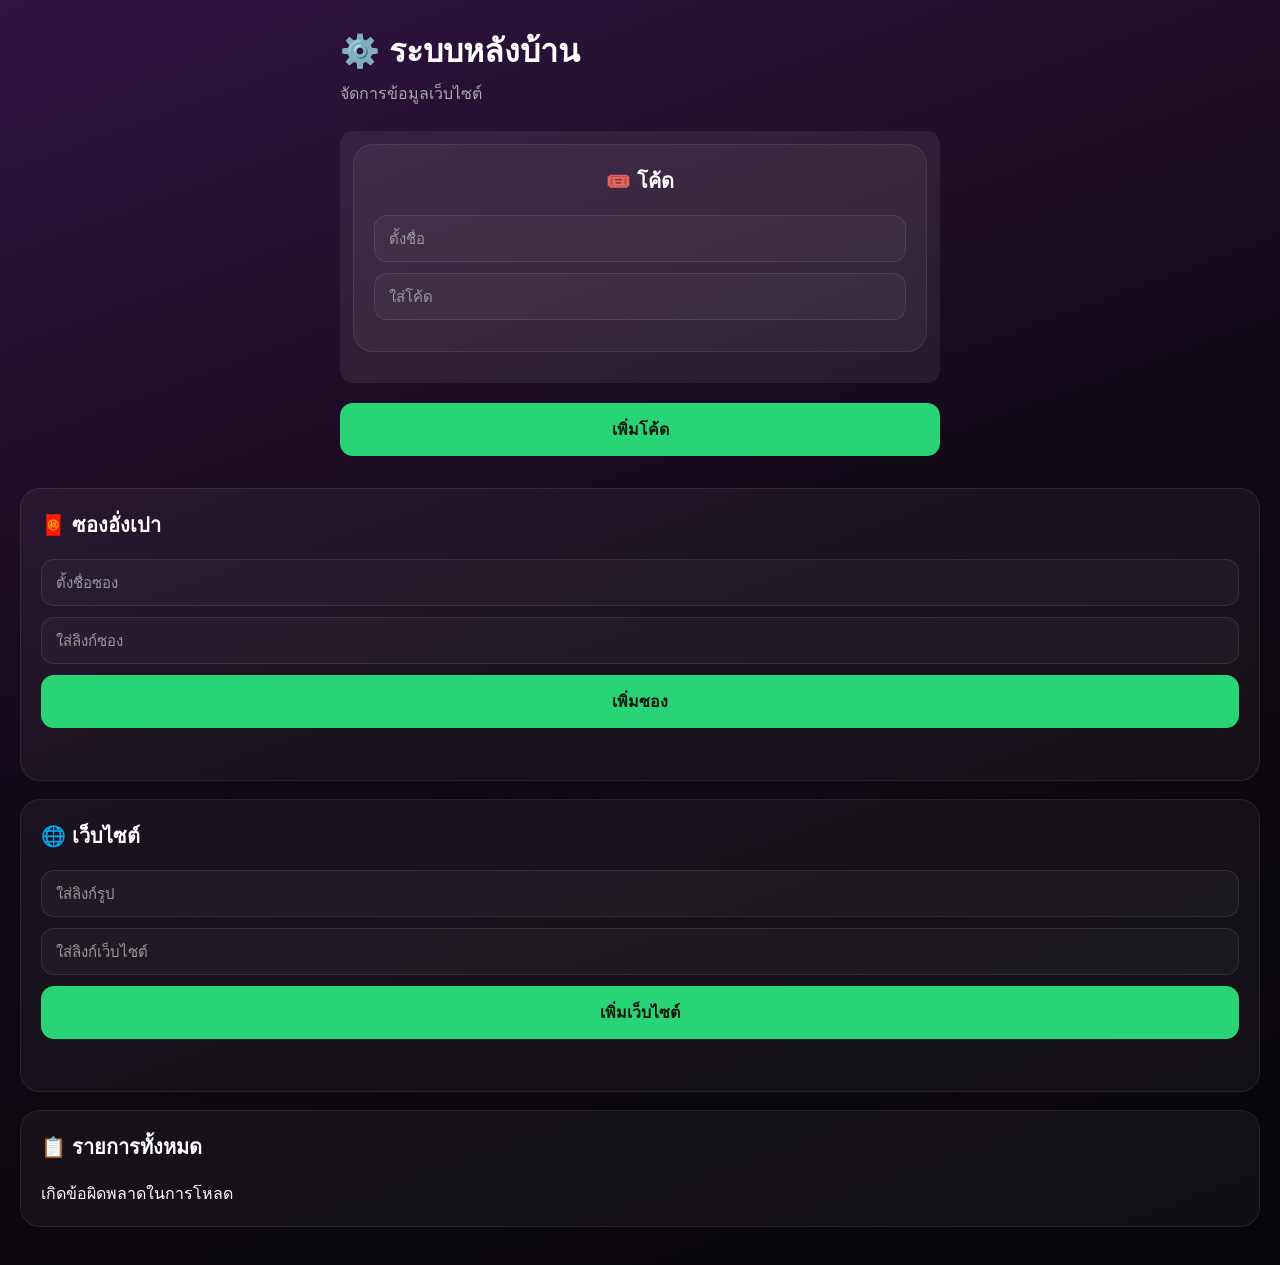
<file: admin.html>
<!DOCTYPE html><html lang="th">
<head>
<meta charset="UTF-8">
<meta name="viewport" content="width=device-width,initial-scale=1.0">
<title>ระบบหลังบ้าน</title><style>
*{box-sizing:border-box}

body{
  margin:0;
  padding:20px;
  min-height:100vh;
  font-family:Arial,sans-serif;
  color:#fff;
  background:linear-gradient(160deg,#321343,#100914,#070509);
}

.container{
  width:100%;
  max-width:600px;
  margin:auto;
}

h1{
  margin:5px 0;
}

.sub{
  color:#aaa;
  margin-bottom:25px;
}

.box{
  background:#ffffff0b;
  border:1px solid #ffffff14;
  border-radius:20px;
  padding:20px;
  margin-bottom:18px;
}

.box h2{
  margin:0 0 18px;
  font-size:20px;
}

input{
  width:100%;
  padding:14px;
  margin-bottom:11px;
  border:1px solid #ffffff18;
  border-radius:13px;
  outline:none;
  background:#ffffff08;
  color:white;
  font-size:15px;
}

input::placeholder{
  color:#999;
}

.add{
  width:100%;
  padding:14px;
  border:0;
  border-radius:13px;
  background:#29d477;
  color:#06150c;
  font-size:16px;
  font-weight:bold;
  cursor:pointer;
}

.back{
  width:100%;
  padding:13px;
  margin-bottom:20px;
  border:0;
  border-radius:13px;
  background:#ffffff12;
  color:white;
  cursor:pointer;
}

.status{
  min-height:20px;
  margin-top:12px;
  color:#70f4a4;
  font-size:14px;
}

.item{
  padding:15px;
  margin-top:10px;
  border-radius:14px;
  background:#ffffff08;
  border:1px solid #ffffff10;
}

.item img{
  width:55px;
  height:55px;
  object-fit:cover;
  border-radius:12px;
  margin-bottom:9px;
}

.item strong{
  display:block;
  margin-bottom:6px;
}

.item small{
  color:#aaa;
  word-break:break-all;
}

.delete{
  width:100%;
  margin-top:10px;
  padding:10px;
  border:0;
  border-radius:10px;
  background:#d83d55;
  color:white;
  cursor:pointer;
}

/* กล่องยืนยันลบ */
#deleteModal{
  position:fixed;
  inset:0;
  z-index:5000;
  display:none;
  align-items:center;
  justify-content:center;
  padding:20px;
  background:#000c;
}

#deleteModal.show{
  display:flex;
}

.confirmBox{
  width:100%;
  max-width:380px;
  padding:25px;
  border-radius:22px;
  background:#18101f;
  border:1px solid #ffffff18;
  box-shadow:0 20px 60px #000;
  text-align:center;
}

.confirmBox h2{
  margin:0 0 10px;
}

.confirmBox p{
  color:#aaa;
  margin-bottom:22px;
}

.confirmButtons{
  display:flex;
  gap:10px;
}

.confirmButtons button{
  flex:1;
  padding:13px;
  border:0;
  border-radius:12px;
  font-weight:bold;
  cursor:pointer;
}

.cancelBtn{
  background:#ffffff12;
  color:#fff;
}

.confirmDelete{
  background:#d83d55;
  color:#fff;
}

#deleteStatus{
  margin-top:12px;
  color:#ff8d9e;
  font-size:14px;
}
</style></head><body><div class="container">  <h1>⚙️ ระบบหลังบ้าน</h1>
  <div class="sub">จัดการข้อมูลเว็บไซต์</div><button
class="back"
type="button"
onclick="location.href='home.html'"

«»

← กลับหน้าเว็บไซต์

  </button>  <!-- โค้ด -->  <div class="box"><h2>🎟️ โค้ด</h2>

<input
  id="codeName"
  type="text"
  placeholder="ตั้งชื่อ"
>

<input
  id="codeValue"
  type="text"
  placeholder="ใส่โค้ด"
>

<button
  class="add"
  type="button"
  onclick="addCode()"
>
  เพิ่มโค้ด
</button>

<div id="codeStatus" class="status"></div>

  </div>  <!-- ซอง -->  <div class="box"><h2>🧧 ซองอั่งเปา</h2>

<input
  id="envelopeName"
  type="text"
  placeholder="ตั้งชื่อซอง"
>

<input
  id="envelopeLink"
  type="url"
  placeholder="ใส่ลิงก์ซอง"
>

<button
  class="add"
  type="button"
  onclick="addEnvelope()"
>
  เพิ่มซอง
</button>

<div id="envelopeStatus" class="status"></div>

  </div>  <!-- เว็บไซต์ -->  <div class="box"><h2>🌐 เว็บไซต์</h2>

<input
  id="websiteLogo"
  type="url"
  placeholder="ใส่ลิงก์รูป"
>

<input
  id="websiteLink"
  type="url"
  placeholder="ใส่ลิงก์เว็บไซต์"
>

<button
  class="add"
  type="button"
  onclick="addWebsite()"
>
  เพิ่มเว็บไซต์
</button>

<div id="websiteStatus" class="status"></div>

  </div>  <!-- รายการ -->  <div class="box"><h2>📋 รายการทั้งหมด</h2>

<div id="list">
  กำลังโหลด...
</div>

  </div></div><!-- กล่องยืนยันลบ --><div id="deleteModal">  <div class="confirmBox"><h2>🗑️ ยืนยันการลบ</h2>

<p>ต้องการลบรายการนี้ใช่ไหม?</p>

<div class="confirmButtons">

  <button
    class="cancelBtn"
    type="button"
    onclick="closeDeleteModal()"
  >
    ยกเลิก
  </button>

  <button
    class="confirmDelete"
    type="button"
    onclick="confirmDelete()"
  >
    ตกลง
  </button>

</div>

<div id="deleteStatus"></div>

  </div></div><script>

/* =========================
   SUPABASE
========================= */

const URL =
"https://xsjusojjwpzhbfsbmkax.supabase.co";

const KEY =
"sb_publishable_LC69PMvBvzkF6n6sMRFzEg_TIjTtkUZ";

const headers={
  "Content-Type":"application/json",
  "apikey":KEY,
  "Authorization":"Bearer "+KEY,
  "Prefer":"return=representation"
};


/* =========================
   ตัวแปรรายการที่จะลบ
========================= */

let deleteId = null;


/* =========================
   เพิ่มโค้ด
========================= */

async function addCode(){

  const name =
    document.getElementById("codeName").value.trim();

  const code =
    document.getElementById("codeValue").value.trim();

  const status =
    document.getElementById("codeStatus");

  if(!name || !code){

    status.innerText =
      "กรุณากรอกชื่อและโค้ด";

    return;
  }

  status.innerText =
    "กำลังเพิ่ม...";

  try{

    const response =
      await fetch(
        URL + "/rest/v1/items",
        {
          method:"POST",
          headers:headers,
          body:JSON.stringify({
            type:"code",
            name:name,
            code:code
          })
        }
      );

    if(!response.ok){

      status.innerText =
        "เพิ่มไม่สำเร็จ: " +
        await response.text();

      return;
    }

    document.getElementById("codeName").value="";
    document.getElementById("codeValue").value="";

    status.innerText =
      "เพิ่มโค้ดสำเร็จ ✓";

    loadItems();

  }catch(error){

    status.innerText =
      "เชื่อมต่อไม่สำเร็จ: " +
      error.message;

  }

}


/* =========================
   เพิ่มซอง
========================= */

async function addEnvelope(){

  const name =
    document.getElementById("envelopeName").value.trim();

  const link =
    document.getElementById("envelopeLink").value.trim();

  const status =
    document.getElementById("envelopeStatus");

  if(!name || !link){

    status.innerText =
      "กรุณากรอกชื่อและลิงก์ซอง";

    return;
  }

  status.innerText =
    "กำลังเพิ่ม...";

  try{

    const response =
      await fetch(
        URL + "/rest/v1/items",
        {
          method:"POST",
          headers:headers,
          body:JSON.stringify({
            type:"envelope",
            name:name,
            link:link
          })
        }
      );

    if(!response.ok){

      status.innerText =
        "เพิ่มไม่สำเร็จ: " +
        await response.text();

      return;
    }

    document.getElementById("envelopeName").value="";
    document.getElementById("envelopeLink").value="";

    status.innerText =
      "เพิ่มซองสำเร็จ ✓";

    loadItems();

  }catch(error){

    status.innerText =
      "เชื่อมต่อไม่สำเร็จ: " +
      error.message;

  }

}


/* =========================
   เพิ่มเว็บไซต์
========================= */

async function addWebsite(){

  const logo =
    document.getElementById("websiteLogo").value.trim();

  const link =
    document.getElementById("websiteLink").value.trim();

  const status =
    document.getElementById("websiteStatus");

  if(!logo || !link){

    status.innerText =
      "กรุณาใส่ลิงก์รูปและลิงก์เว็บไซต์";

    return;
  }

  status.innerText =
    "กำลังเพิ่ม...";

  try{

    const response =
      await fetch(
        URL + "/rest/v1/items",
        {
          method:"POST",
          headers:headers,
          body:JSON.stringify({
            type:"website",
            logo:logo,
            link:link
          })
        }
      );

    if(!response.ok){

      status.innerText =
        "เพิ่มไม่สำเร็จ: " +
        await response.text();

      return;
    }

    document.getElementById("websiteLogo").value="";
    document.getElementById("websiteLink").value="";

    status.innerText =
      "เพิ่มเว็บไซต์สำเร็จ ✓";

    loadItems();

  }catch(error){

    status.innerText =
      "เชื่อมต่อไม่สำเร็จ: " +
      error.message;

  }

}


/* =========================
   โหลดรายการ
========================= */

async function loadItems(){

  const list =
    document.getElementById("list");

  list.innerHTML =
    "กำลังโหลด...";

  try{

    const response =
      await fetch(
        URL +
        "/rest/v1/items?select=*&order=created_at.desc",
        {
          method:"GET",
          headers:headers
        }
      );

    if(!response.ok){

      list.innerText =
        "โหลดข้อมูลไม่สำเร็จ: " +
        await response.text();

      return;
    }

    const data =
      await response.json();

    if(!data.length){

      list.innerText =
        "ยังไม่มีข้อมูล";

      return;
    }

    list.innerHTML =
      data.map(function(item){

        if(item.type === "code"){

          return `
            <div class="item">

              <strong>
                🎟️ ${safe(item.name)}
              </strong>

              <small>
                โค้ด: ${safe(item.code)}
              </small>

              <button
                class="delete"
                type="button"
                onclick="openDeleteModal('${safe(item.id)}')"
              >
                🗑️ ลบ
              </button>

            </div>
          `;
        }


        if(item.type === "envelope"){

          return `
            <div class="item">

              <strong>
                🧧 ${safe(item.name)}
              </strong>

              <small>
                ${safe(item.link)}
              </small>

              <button
                class="delete"
                type="button"
                onclick="openDeleteModal('${safe(item.id)}')"
              >
                🗑️ ลบ
              </button>

            </div>
          `;
        }


        if(item.type === "website"){

          return `
            <div class="item">

              <img
                src="${safe(item.logo)}"
                onerror="this.style.display='none'"
              >

              <strong>
                🌐 เว็บไซต์
              </strong>

              <small>
                ${safe(item.link)}
              </small>

              <button
                class="delete"
                type="button"
                onclick="openDeleteModal('${safe(item.id)}')"
              >
                🗑️ ลบ
              </button>

            </div>
          `;
        }

        return "";

      }).join("");

  }catch(error){

    console.error(error);

    list.innerText =
      "เกิดข้อผิดพลาดในการโหลด";

  }

}


/* =========================
   เปิดกล่องยืนยัน
========================= */

function openDeleteModal(id){

  deleteId = id;

  document
    .getElementById("deleteStatus")
    .innerText = "";

  document
    .getElementById("deleteModal")
    .classList.add("show");

}


/* =========================
   ปิดกล่องยืนยัน
========================= */

function closeDeleteModal(){

  deleteId = null;

  document
    .getElementById("deleteModal")
    .classList.remove("show");

}


/* =========================
   ยืนยันลบ
========================= */

async function confirmDelete(){

  if(!deleteId){

    return;
  }

  const id = deleteId;

  const status =
    document.getElementById("deleteStatus");

  status.innerText =
    "กำลังลบ...";


  try{

    const response =
      await fetch(
        URL +
        "/rest/v1/items?id=eq." +
        encodeURIComponent(id),
        {
          method:"DELETE",
          headers:headers
        }
      );


    if(!response.ok){

      status.innerText =
        "ลบไม่สำเร็จ: " +
        await response.text();

      return;
    }


    closeDeleteModal();

    loadItems();

  }catch(error){

    status.innerText =
      "เกิดข้อผิดพลาด: " +
      error.message;

  }

}


/* =========================
   ป้องกัน HTML
========================= */

function safe(value){

  return String(value || "")
    .replaceAll("&","&amp;")
    .replaceAll("<","&lt;")
    .replaceAll(">","&gt;")
    .replaceAll('"',"&quot;")
    .replaceAll("'","&#039;");

}


/* =========================
   เริ่มต้น
========================= */

loadItems();

</script></body>
</html>
</file>
